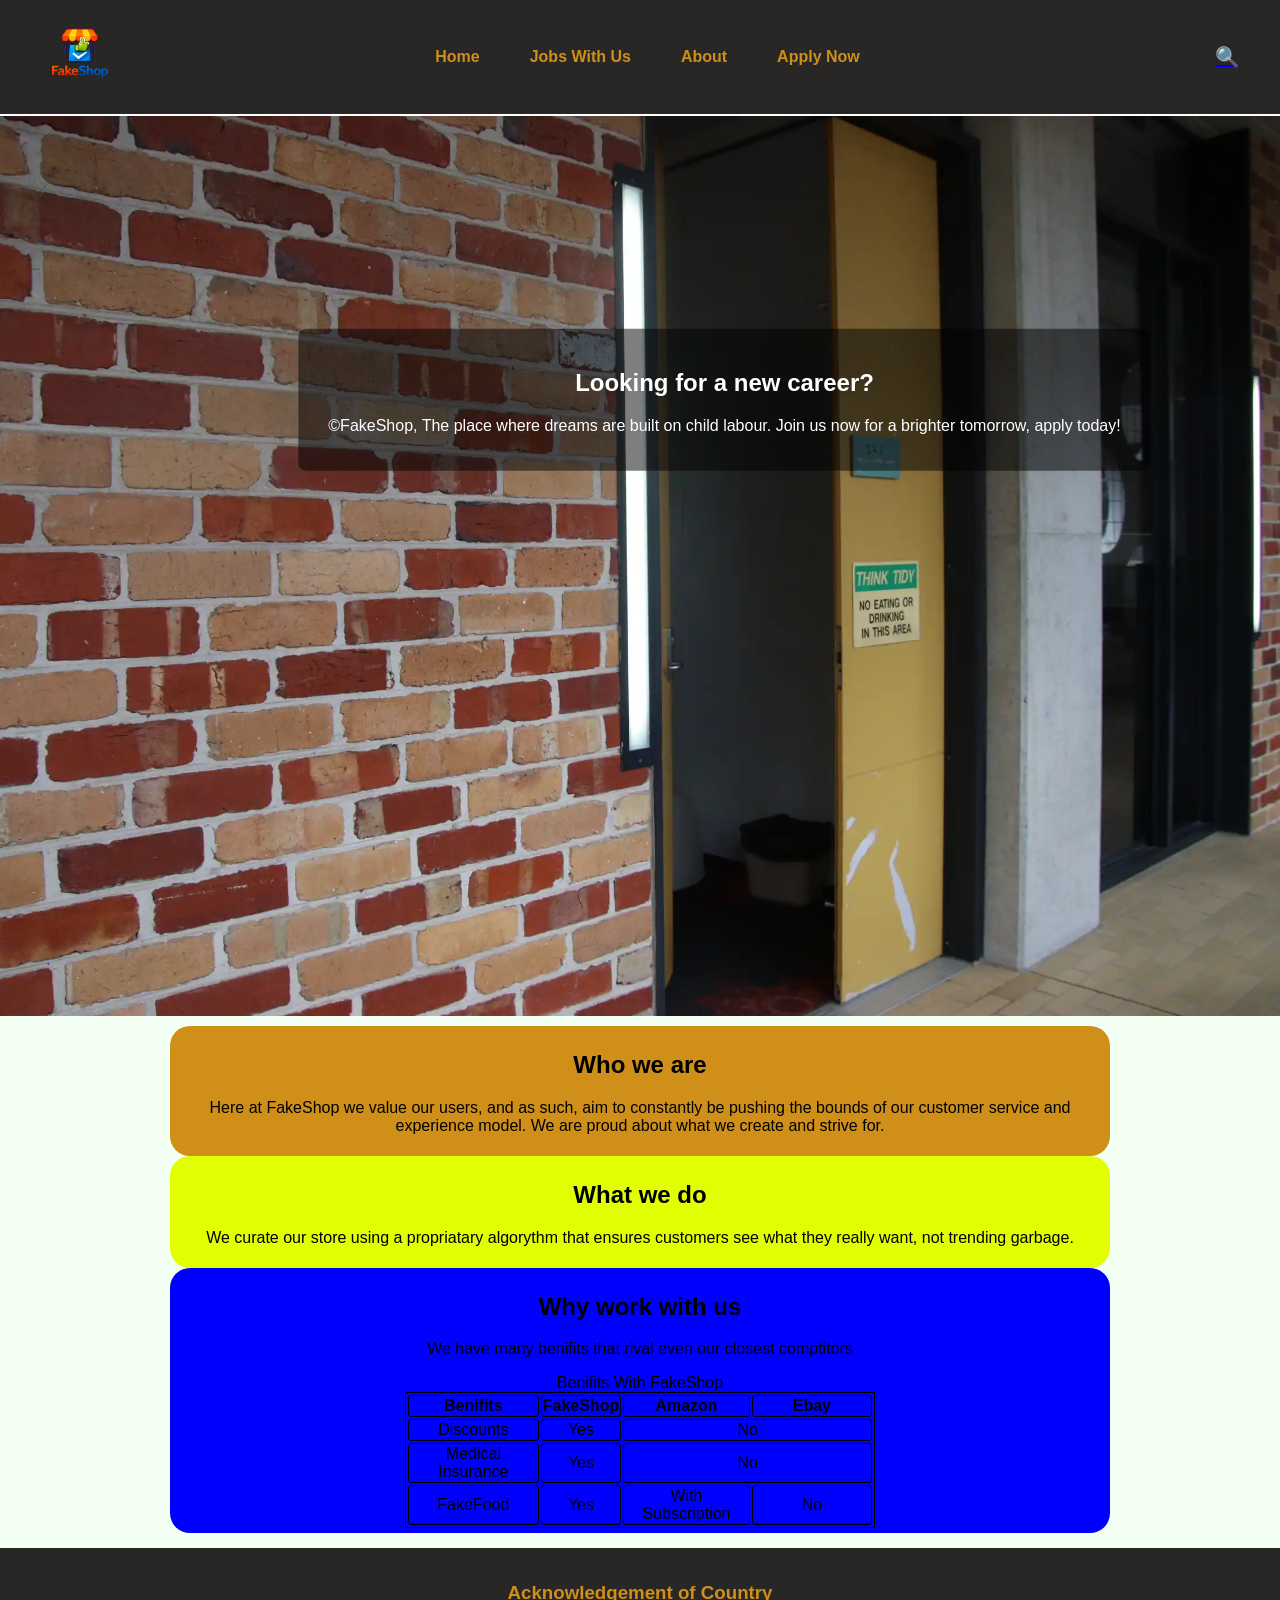
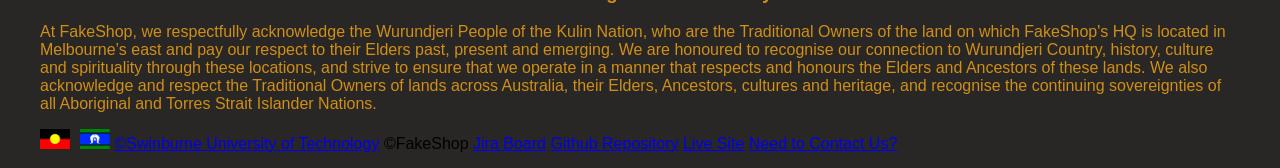
<file: index.html>
<!doctype html>
<html lang="en">
	<head>
		<meta charset="UTF-8" />
		<meta name="viewport" content="width=device-width, initial-scale=1.0" />
		<meta name="keywords" content="shop, buisness, fakeshop," />
		<meta name="author" content="Moss, Kanav, Vichetra" />
		<title>FakeShop Home</title>
		<link rel="stylesheet" href="./style/style.css" />

		<style>
			.hero {
				position: relative;
				height: 100vh;
				width: 100%;
				overflow: hidden;
				margin-top: 0;
			}

			/* EACH SLIDE */
			.slide {
				position: absolute;
				inset: 0;
				background-size: cover;
				background-position: center;
				opacity: 1;
				transition: opacity 1s ease;
			}

			.content p h2 {
				text-align: center;
			}
		</style>
	</head>

	<body>
		<header class="navbar">
			<div class="nav-container">
				<div class="logo">
					<img
						src="images/FakeShop_logo.png"
						width="128"
						height="128"
						alt="FakeShop Logo" />
				</div>
				<nav class="links">
					<ul>
						<li><a href="index.html">Home</a></li>
						<li><a href="jobs.html">Jobs With Us</a></li>
						<li><a href="about.html">About</a></li>
						<li><a href="apply.html">Apply Now</a></li>
					</ul>
				</nav>
				<div class="nav-actions">
					<input type="text" placeholder="Search..." />
					<a href="#" class="search">🔍</a>
				</div>
			</div>
		</header>
		<section class="hero">
			<div class="slide" style="background-image: url(/images/Hero.webp)">
				<div class="banner-text">
					<h2>Looking for a new career?</h2>
					<p>
						&copy;FakeShop, The place where dreams are built on child labour.
						Join us now for a brighter tomorrow, apply today!
					</p>
				</div>
			</div>
		</section>
		<div class="content-area">
			<div class="content">
				<div class="who">
					<h2>Who we are</h2>
					<p>
						Here at FakeShop we value our users, and as such, aim to constantly
						be pushing the bounds of our customer service and experience model.
						We are proud about what we create and strive for.
					</p>
				</div>
				<div class="what">
					<h2>What we do</h2>
					<p>
						We curate our store using a propriatary algorythm that ensures
						customers see what they really want, not trending garbage.
					</p>
				</div>
				<div class="why">
					<h2>Why work with us</h2>
					<p>We have many benifits that rival even our closest comptitors</p>
					<table class="home-table">
						<caption>
							Benifits With FakeShop
						</caption>
						<thead>
							<tr>
								<th>Benifits</th>
								<th>FakeShop</th>
								<th>Amazon</th>
								<th style="padding-left: 40px; padding-right: 40px">Ebay</th>
							</tr>
						</thead>
						<tbody>
							<tr>
								<td>Discounts</td>
								<td>Yes</td>
								<td colspan="2">No</td>
							</tr>
							<tr>
								<td>Medical Insurance</td>
								<td>Yes</td>
								<td colspan="2">No</td>
							</tr>
							<tr>
								<td>FakeFood</td>
								<td>Yes</td>
								<td>With Subscription</td>
								<td>No</td>
							</tr>
						</tbody>
					</table>
				</div>
			</div>
		</div>

		<div class="footer">
			<footer>
				<h3 class="Footer-Ack">Acknowledgement of Country</h3>
				<p>
					At FakeShop, we respectfully acknowledge the Wurundjeri People of the
					Kulin Nation, who are the Traditional Owners of the land on which
					FakeShop's HQ is located in Melbourne’s east and pay our respect to
					their Elders past, present and emerging. We are honoured to recognise
					our connection to Wurundjeri Country, history, culture and
					spirituality through these locations, and strive to ensure that we
					operate in a manner that respects and honours the Elders and Ancestors
					of these lands. We also acknowledge and respect the Traditional Owners
					of lands across Australia, their Elders, Ancestors, cultures and
					heritage, and recognise the continuing sovereignties of all Aboriginal
					and Torres Strait Islander Nations.
				</p>
				<img
					src="images/indigenous-acknowledgement.svg"
					alt="indigenous-acknowledgement image" />
				<!--quick footer so we don't forget. Can be changed. Put this in a div box-->
				<a href="https://www.swinburne.edu.au/"
					>&copy;Swinburne University of Technology</a
				>
				<a>&copy;FakeShop</a>
				<a
					href="https://wtp-group5-wed-230.atlassian.net?continue=https%3A%2F%2Fwtp-group5-wed-230.atlassian.net%2Fwelcome%2Fsoftware&atlOrigin=eyJpIjoiNDI3YzZkN2EyZjc2NDQ0MzlkNGY2MWRkNzIzZGU1MWYiLCJwIjoiaiJ9"
					>Jira Board</a
				>
				<a href="https://github.com/Reave2323/WebTechProjectGroup5"
					>Github Repository</a
				>
				<a href="https://reave2323.github.io/WebTechProjectGroup5/"
					>Live Site</a
				>
				<a href="mailto:info@fakeshop.com">Need to Contact Us?</a>
			</footer>
		</div>
	</body>
</html>
</file>
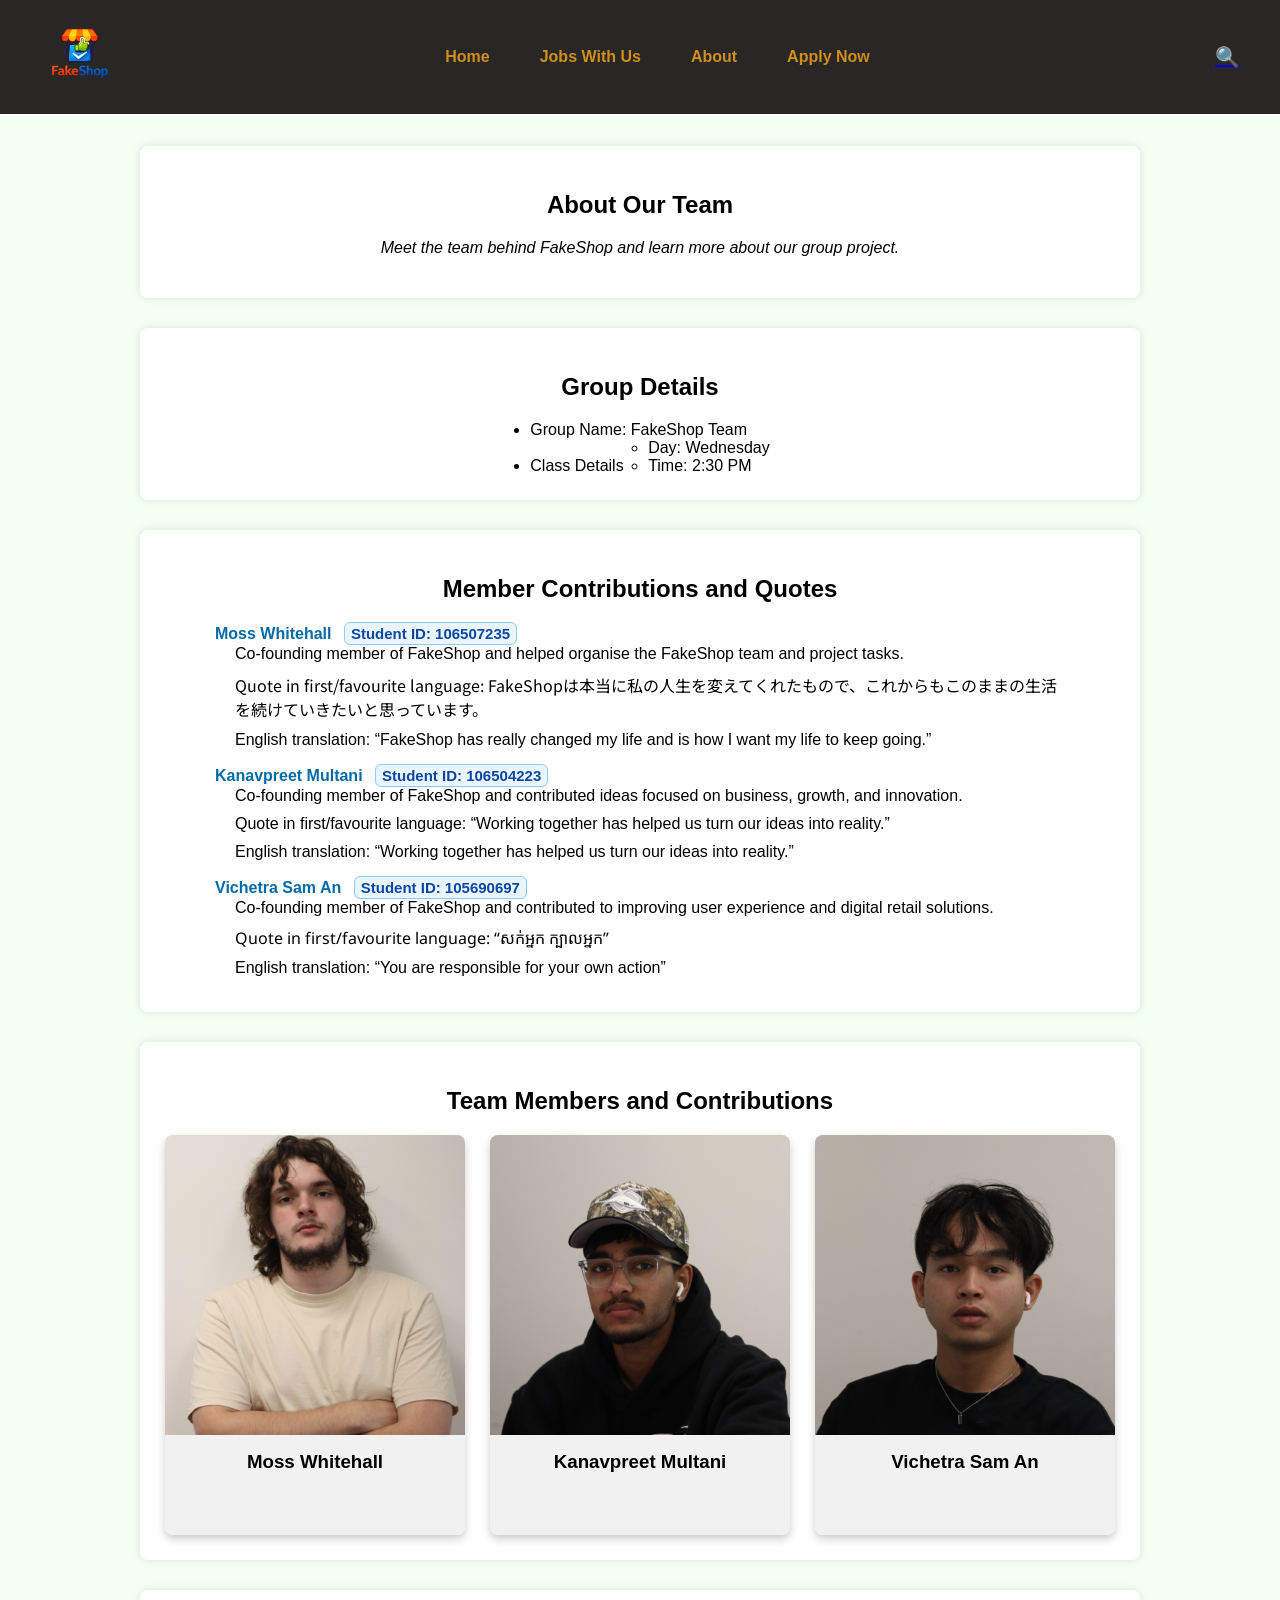
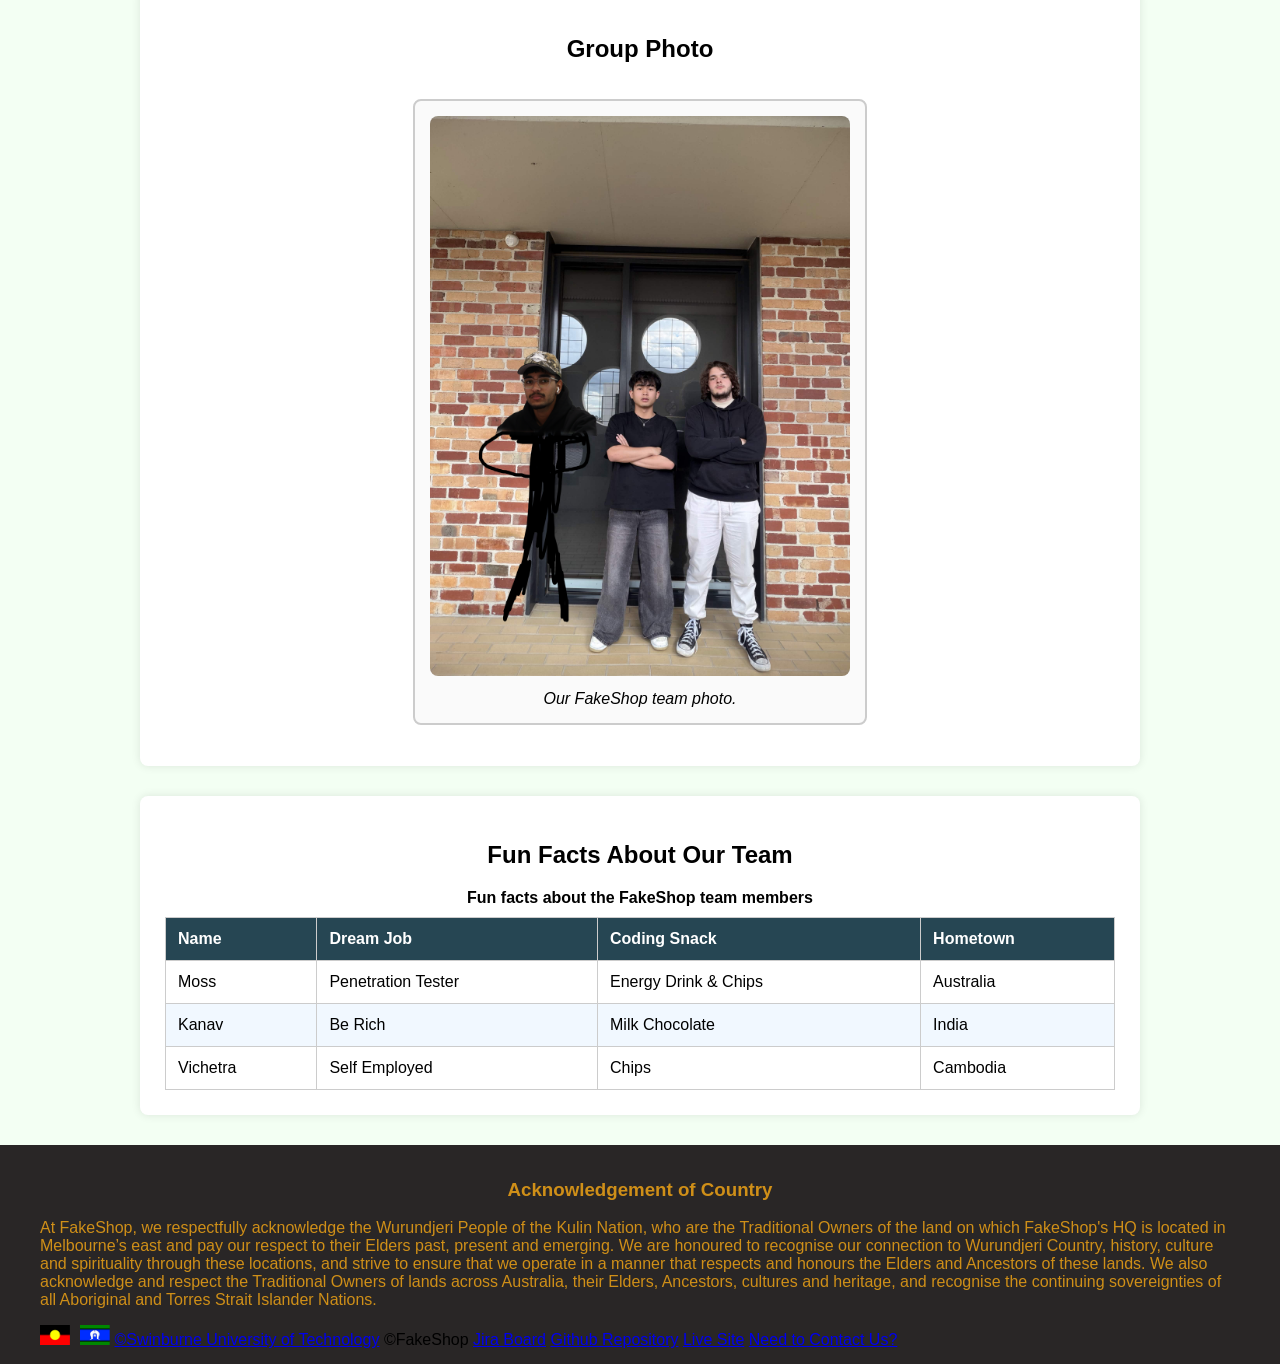
<file: about.html>
<!doctype html>
<html lang="en">
	<!-- Generative AI was used to help refine the structure and styling ideas for this page.
     The final code was reviewed and edited to match the assignment requirements and group format. -->
	<head>
		<meta charset="UTF-8" />
		<meta name="viewport" content="width=device-width, initial-scale=1.0" />
		<meta name="keywords" content="shop, buisness, fakeshop, about, company" />
		<meta name="author" content="Moss, Kanav, Vichetra" />
		<title>About the Team</title>
		<link rel="stylesheet" href="./style/style.css" />
		<link rel="stylesheet" href="./style/about.css" />
		<!--Adds Font Support For Non-English Characters-->
		<link rel="preconnect" href="https://fonts.googleapis.com" />
		<link rel="preconnect" href="https://fonts.gstatic.com" crossorigin />
		<link
			href="https://fonts.googleapis.com/css2?family=Noto+Sans+JP:wght@100..900&family=Noto+Sans+Khmer:wght@100..900&display=swap"
			rel="stylesheet" />

		<style>
			.about-note {
				text-align: center;
				font-style: italic;
				margin-top: 0.5em;
			}

			.noto-sans-jp-text {
				font-family: "Noto Sans JP", sans-serif;
				font-optical-sizing: auto;
				font-style: normal;
			}

			.noto-sans-khmer-text {
				font-family: "Noto Sans Khmer", sans-serif;
				font-optical-sizing: auto;
				font-style: normal;
				font-variation-settings: "wdth" 100;
			}
		</style>
	</head>

	<body>
		<header class="navbar">
			<div class="nav-container">
				<div class="logo">
					<img
						src="images/FakeShop_logo.png"
						width="128"
						height="128"
						alt="Fakeshop" />
				</div>
				<nav class="links">
					<ul>
						<li><a href="index.html">Home</a></li>
						<li><a href="jobs.html">Jobs With Us</a></li>
						<li><a href="about.html">About</a></li>
						<li><a href="apply.html">Apply Now</a></li>
					</ul>
				</nav>
				<div class="nav-actions">
					<a href="#" class="search">🔍</a>
				</div>
			</div>
		</header>
		<div class="content-area">
			<main>
				<!-- Introduction section -->
				<section class="about-intro">
					<h1 style="text-align: center">About Our Team</h1>
					<p class="about-note">
						Meet the team behind FakeShop and learn more about our group
						project.
					</p>
				</section>

				<section class="group-details">
					<h2>Group Details</h2>
					<ul>
						<li>Group Name: FakeShop Team</li>
						<li>
							Class Details
							<ul>
								<li>Day: Wednesday</li>
								<li>Time: 2:30 PM</li>
							</ul>
						</li>
					</ul>
				</section>
				<!-- Member contributions and quotes using a definition list -->
				<section class="member-definition-list">
					<h2 style="text-align: center">Member Contributions and Quotes</h2>
					<dl>
						<dt>
							Moss Whitehall
							<span class="student-id">Student ID: 106507235</span>
						</dt>
						<dd>
							Co-founding member of FakeShop and helped organise the FakeShop
							team and project tasks.
						</dd>
						<dd class="noto-sans-jp-text">
							Quote in first/favourite language:
							FakeShopは本当に私の人生を変えてくれたもので、これからもこのままの生活を続けていきたいと思っています。
						</dd>
						<dd>
							English translation: “FakeShop has really changed my life and is
							how I want my life to keep going.”
						</dd>

						<dt>
							Kanavpreet Multani
							<span class="student-id">Student ID: 106504223</span>
						</dt>
						<dd>
							Co-founding member of FakeShop and contributed ideas focused on
							business, growth, and innovation.
						</dd>
						<dd>
							Quote in first/favourite language: “Working together has helped us
							turn our ideas into reality.”
						</dd>
						<dd>
							English translation: “Working together has helped us turn our
							ideas into reality.”
						</dd>

						<dt>
							Vichetra Sam An
							<span class="student-id">Student ID: 105690697</span>
						</dt>
						<dd>
							Co-founding member of FakeShop and contributed to improving user
							experience and digital retail solutions.
						</dd>
						<dd class="noto-sans-khmer-text">
							Quote in first/favourite language: “សក់អ្នក ក្បាលអ្នក”
						</dd>
						<dd>
							English translation: “You are responsible for your own action”
						</dd>
					</dl>
				</section>
				<!-- Team member flip section -->
				<section class="member-info">
					<h2 style="text-align: center">Team Members and Contributions</h2>
					<!-- Flip card layout inspired by W3Schools:
             https://www.w3schools.com/howto/tryit.asp?filename=tryhow_css_flip_card
             Adapted for the FakeShop COS10026 project. -->

					<div class="flip-card-container">
						<div class="flip-card">
							<div class="flip-card-inner">
								<div class="flip-card-front">
									<img
										src="images/IMG_0005MOSS.JPG"
										alt="Photo of Moss Whitehall"
										width="300"
										height="300" />
									<h3>Moss Whitehall</h3>
								</div>
								<div class="flip-card-back">
									<h3>Moss Whitehall</h3>
									<p class="student-id">Student ID: 106507235</p>
									<p>
										Co-founding member who helped organise the FakeShop team and
										project tasks.
									</p>
									<p>
										<strong>Quote:</strong>
										"FakeShopは本当に私の人生を変えてくれたもので、これからもこのままの生活を続けていきたいと思っています"
									</p>
									<p>
										<strong>Translation:</strong> “FakeShop has really changed
										my life and is how I want my life to keep going.”
									</p>
								</div>
							</div>
						</div>

						<div class="flip-card">
							<div class="flip-card-inner">
								<div class="flip-card-front">
									<img
										src="images/IMG_Kanav0004.JPG"
										alt="Photo of Kanavpreet Multani"
										width="300"
										height="300" />
									<h3>Kanavpreet Multani</h3>
								</div>
								<div class="flip-card-back">
									<h3>Kanavpreet Multani</h3>
									<p class="student-id">Student ID: 106504223</p>
									<p>
										Co-founding member who contributed ideas focused on
										business, growth, and innovation.
									</p>
									<p>
										<strong>Quote:</strong> ਸਾਥ ਮਿਲ ਕੇ ਕੰਮ ਕਰਨ ਨਾਲ ਅਸੀਂ ਆਪਣੀਆਂ
										ਸੋਚਾਂ ਨੂੰ ਹਕੀਕਤ ਬਣਾਇਆ”
									</p>
									<p>
										<strong>Translation:</strong> “Working together has helped
										us turn our ideas into reality.”
									</p>
								</div>
							</div>
						</div>

						<div class="flip-card">
							<div class="flip-card-inner">
								<div class="flip-card-front">
									<img
										src="images/IMG_0002VICHETRA.JPG"
										alt="Photo of Vichetra Sam An"
										width="300"
										height="300" />
									<h3>Vichetra Sam An</h3>
								</div>
								<div class="flip-card-back">
									<h3>Vichetra Sam An</h3>
									<p class="student-id">Student ID: 105690697</p>
									<p>
										Co-founding member who contributed to improving user
										experience and digital retail solutions.
									</p>
									<p><strong>Quote:</strong> “សក់អ្នក ក្បាលអ្នក”</p>
									<p>
										<strong>Translation:</strong> “You are responsible for your
										own action”
									</p>
								</div>
							</div>
						</div>
					</div>
				</section>
				<section class="group-photo-section">
					<h2>Group Photo</h2>
					<figure class="group-photo">
						<img
							src="images/GroupPhoto.png"
							alt="Group photo of the FakeShop team"
							width="420"
							height="280" />
						<figcaption>Our FakeShop team photo.</figcaption>
					</figure>
				</section>
				<!-- Fun facts table -->
				<section class="fun-facts">
					<h2>Fun Facts About Our Team</h2>
					<table class="about-table">
						<caption>
							Fun facts about the FakeShop team members
						</caption>
						<thead>
							<tr>
								<th>Name</th>
								<th>Dream Job</th>
								<th>Coding Snack</th>
								<th>Hometown</th>
							</tr>
						</thead>
						<tbody>
							<tr>
								<td>Moss</td>
								<td>Penetration Tester</td>
								<td>Energy Drink & Chips</td>
								<td>Australia</td>
							</tr>
							<tr>
								<td>Kanav</td>
								<td>Be Rich</td>
								<td>Milk Chocolate</td>
								<td>India</td>
							</tr>
							<tr>
								<td>Vichetra</td>
								<td>Self Employed</td>
								<td>Chips</td>
								<td>Cambodia</td>
							</tr>
						</tbody>
					</table>
				</section>
			</main>
		</div>
		<div class="footer">
			<footer>
				<h3 class="Footer-Ack">Acknowledgement of Country</h3>
				<p>
					At FakeShop, we respectfully acknowledge the Wurundjeri People of the
					Kulin Nation, who are the Traditional Owners of the land on which
					FakeShop's HQ is located in Melbourne’s east and pay our respect to
					their Elders past, present and emerging. We are honoured to recognise
					our connection to Wurundjeri Country, history, culture and
					spirituality through these locations, and strive to ensure that we
					operate in a manner that respects and honours the Elders and Ancestors
					of these lands. We also acknowledge and respect the Traditional Owners
					of lands across Australia, their Elders, Ancestors, cultures and
					heritage, and recognise the continuing sovereignties of all Aboriginal
					and Torres Strait Islander Nations.
				</p>
				<img
					src="images/indigenous-acknowledgement.svg"
					alt="indigenous-acknowledgement image" />
				<!--quick footer so we don't forget. Can be changed. Put this in a div box-->
				<a href="https://www.swinburne.edu.au/"
					>&copy;Swinburne University of Technology</a
				>
				<a>&copy;FakeShop</a>
				<a
					href="https://wtp-group5-wed-230.atlassian.net?continue=https%3A%2F%2Fwtp-group5-wed-230.atlassian.net%2Fwelcome%2Fsoftware&atlOrigin=eyJpIjoiNDI3YzZkN2EyZjc2NDQ0MzlkNGY2MWRkNzIzZGU1MWYiLCJwIjoiaiJ9"
					>Jira Board</a
				>
				<a href="https://github.com/Reave2323/WebTechProjectGroup5"
					>Github Repository</a
				>
				<a href="https://reave2323.github.io/WebTechProjectGroup5/"
					>Live Site</a
				>
				<a href="mailto:info@fakeshop.com">Need to Contact Us?</a>
			</footer>
		</div>
	</body>
</html>
</file>
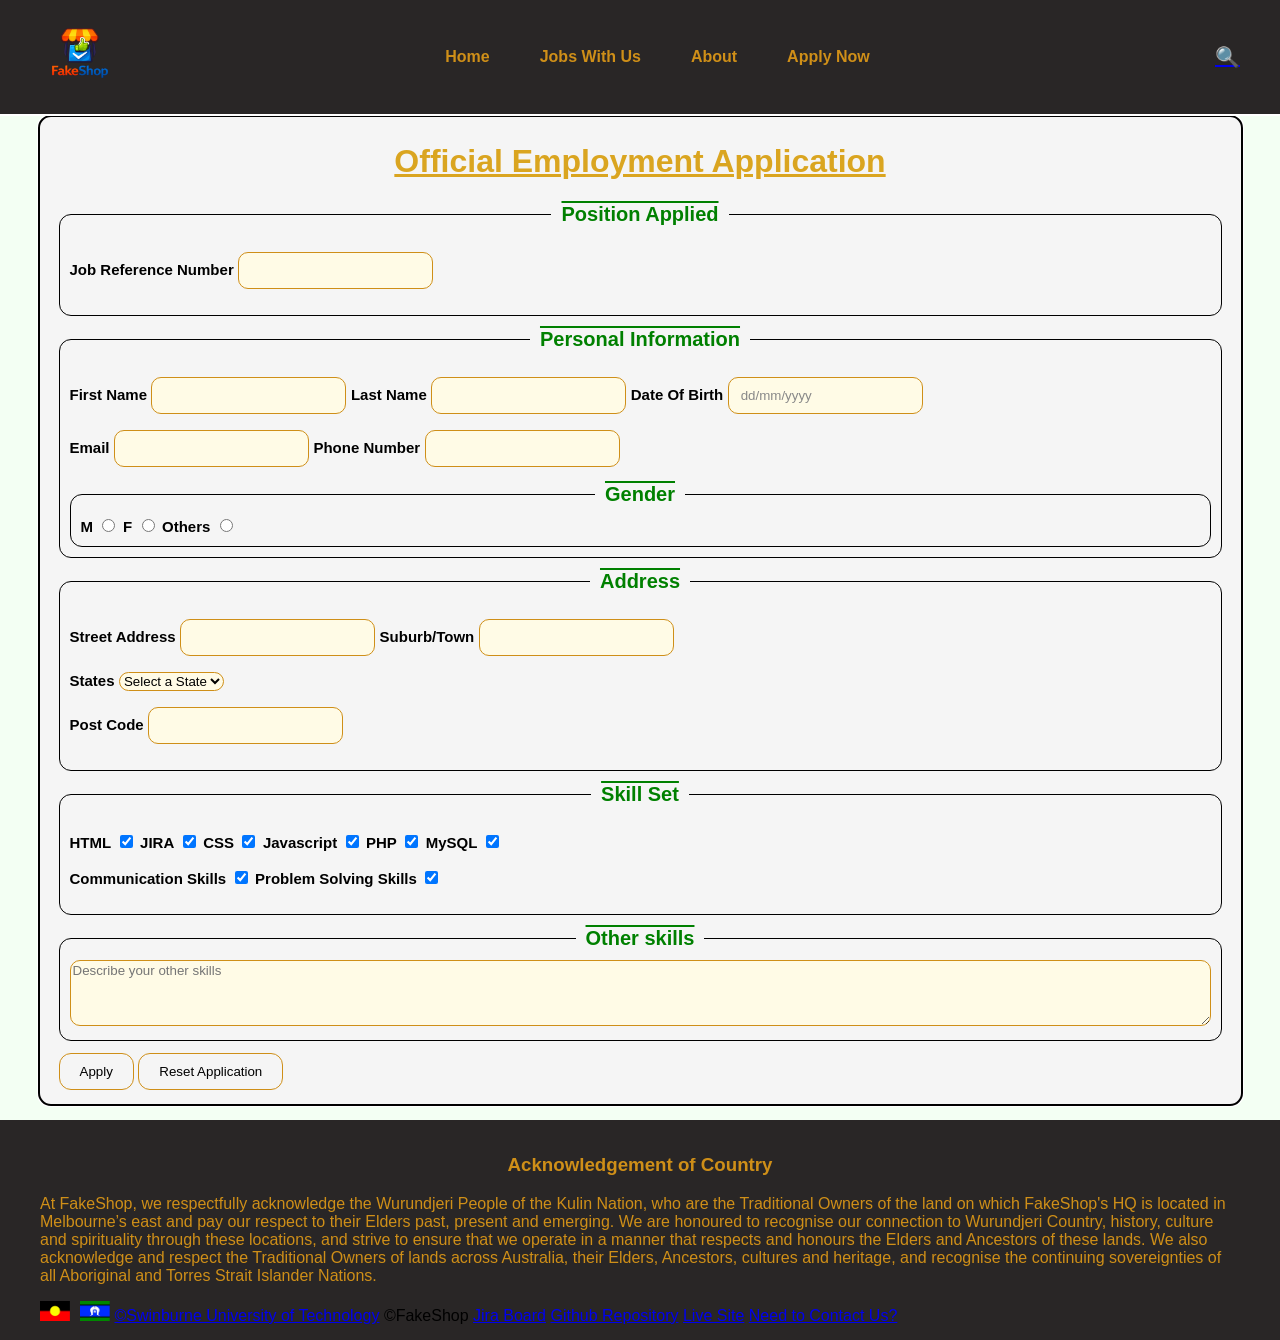
<file: apply.html>
<!doctype html>
<html lang="en">
	<head>
		<meta charset="UTF-8" />
		<meta name="viewport" content="width=device-width, initial-scale=1.0" />
		<meta
			name="keywords"
			content="shop, buisness, fakeshop, apply, job-listing" />
		<meta name="author" content="Moss, Kanav, Vichetra" />
		<title>Apply to FakeShop</title>
		<link rel="stylesheet" href="./style/apply.css" />
		<link rel="stylesheet" href="./style/style.css" />

		<style>
			#JobApplication {
				color: goldenrod;
				text-align: center;
				justify-content: center;
				position: relative;
				padding: 1%;
				grid-template-columns: 0%;
				margin: 0%;
				text-decoration-line: underline;
			}
		</style>
	</head>

	<body>
		<header class="navbar">
			<div class="nav-container">
				<div class="logo">
					<img
						src="images/FakeShop_logo.png"
						width="128"
						height="128"
						alt="FakeShop Logo" />
				</div>
				<nav class="links">
					<ul>
						<li><a href="index.html">Home</a></li>
						<li><a href="jobs.html">Jobs With Us</a></li>
						<li><a href="about.html">About</a></li>
						<li><a href="apply.html">Apply Now</a></li>
					</ul>
				</nav>
				<div class="nav-actions">
					<a href="#" class="search">🔍</a>
				</div>
			</div>
		</header>

		<div class="content-area">
			<form
				action="http://mercury.swin.edu.au/it000000/formtest.php"
				method="post">
				<div class="Kbal">
					<h1 id="JobApplication">
						<strong>Official Employment Application</strong>
					</h1>
				</div>

				<div class="div1">
					<fieldset>
						<legend>Position Applied</legend>
						<p>
							<label for="Reference_number" class="Labeling"
								>Job Reference Number</label
							>
							<input
								type="text"
								id="Reference_number"
								name="Referenc Number"
								pattern="[0-9]{5}"
								required="required" />
						</p>
					</fieldset>
				</div>
				<div class="div2">
					<fieldset>
						<!---general users-information-->

						<legend>Personal Information</legend>

						<p>
							<label for="FirstName" class="Labeling">First Name</label>
							<input
								type="text"
								id="FirstName"
								name="First_Name"
								maxlength="20"
								pattern="[A-Za-z ]+"
								required="required" />
							<label for="LastName"> Last Name</label>
							<input
								type="text"
								id="LastName"
								name="Last_Name"
								maxlength="20"
								pattern="[A-Za-z ]+"
								required="required" />
							<label for="DateOfBirth">Date Of Birth</label>
							<input
								type="text"
								id="DateOfBirth"
								name="DateOfBirth"
								pattern="\d{2}/\d{2}/\d{4}"
								placeholder="dd/mm/yyyy"
								required="required" />
						</p>
						<p>
							<label for="Email">Email</label>
							<input
								type="text"
								id="Email"
								name="Email_address"
								pattern="[^@]+@[^@]+.[a-zA-Z]{2,6}"
								required />
							<label for="PhoneNumber">Phone Number</label>
							<input
								type="text"
								id="PhoneNumber"
								name="Phone_number"
								pattern="[0-9]{8,12}"
								required />
						</p>

						<fieldset>
							<legend>Gender</legend>
							<label for="Male">M</label>
							<input
								type="radio"
								id="Male"
								name="Gender"
								value="male"
								required="required" />
							<label for="Female">F</label>
							<input type="radio" id="Female" name="Gender" value="Female" />

							<label for="Others">Others</label>
							<input type="radio" id="Others" name="Gender" value="others" />
						</fieldset>
					</fieldset>
				</div>

				<div class="div3">
					<fieldset>
						<!---Address-->
						<legend>Address</legend>
						<p>
							<label for="Street">Street Address</label>
							<input
								type="text"
								id="Street"
								name="Address[]"
								pattern="[a-zA-Z0-9\s.,-]{5,40}"
								maxlength="40"
								required="required" />
							<label for="Suburb/Town">Suburb/Town</label>
							<input
								type="text"
								id="Suburb/Town"
								name="Address[]"
								pattern="[a-zA-Z0-9\s.,-]{5,40}"
								maxlength="40"
								required="required" />
						</p>

						<p>
							<label for="State">States</label>
							<select id="State" name="State" required>
								<option value="">Select a State</option>
								<option value="VIC">VIC</option>
								<option value="NSW">NSW</option>
								<option value="QLD">QLD</option>
								<option value="NT">NT</option>
								<option value="WA">WA</option>
								<option value="SA">SA</option>
								<option value="TAS">TAS</option>
								<option value="ACT">ACT</option>
							</select>
						</p>
						<p>
							<label for="Postcode">Post Code</label>
							<input
								type="text"
								id="Postcode"
								name="Address[]"
								pattern="[0-9]{4}"
								required />
						</p>
					</fieldset>
				</div>

				<div class="div4">
					<fieldset>
						<legend>Skill Set</legend>

						<p>
							<!--Codeing skills (make drop down for those who click yes)-->
							<label for="HTML_exp">HTML</label>
							<input
								type="checkbox"
								id="HTML_exp"
								value="HTML"
								name="Skills[]"
								checked />
							<label for="JIRA_exp">JIRA</label>
							<input
								type="checkbox"
								id="JIRA_exp"
								value="JIRA"
								name="Skills[]"
								checked />
							<label for="CSS_exp">CSS</label>
							<input
								type="checkbox"
								id="CSS_exp"
								name="Skills[]"
								value="CSS"
								checked />
							<label for="Javascript_exp">Javascript</label>
							<input
								type="checkbox"
								name="Skills[]"
								id="Javascript_exp"
								value="Javascript"
								checked />
							<label for="PHP_exp">PHP</label>
							<input
								type="checkbox"
								id="PHP_exp"
								name="Skills[]"
								value="PHP"
								checked />
							<label for="MySQL_exp">MySQL</label>
							<input
								type="checkbox"
								name="Skills[]"
								id="MySQL_exp"
								value="MySQL"
								checked />
						</p>

						<p>
							<!---Communication Skills or smth idk-->
							<label for="Communication">Communication Skills</label>
							<input
								type="checkbox"
								name="Skills[]"
								id="Communication"
								value="Communication"
								checked />
							<label for="ProblemSolvingSkills">Problem Solving Skills</label>
							<input
								type="checkbox"
								name="Skills[]"
								id="ProblemSolvingSkills"
								value="ProblemSolvingSkills"
								checked />
						</p>
					</fieldset>
				</div>

				<div class="div5">
					<fieldset>
						<legend>Other skills</legend>
						<textarea
							placeholder="Describe your other skills"
							id="Other_skills"
							name="Other skills"
							rows="4"
							cols="140"></textarea>
					</fieldset>
				</div>

				<div class="6">
					<input type="submit" value="Apply" class="apply_button" />
					<input type="Reset" value="Reset Application" class="reset_button" />
				</div>
			</form>
		</div>

		<div class="footer">
			<footer>
				<h3 class="Footer-Ack">Acknowledgement of Country</h3>
				<p>
					At FakeShop, we respectfully acknowledge the Wurundjeri People of the
					Kulin Nation, who are the Traditional Owners of the land on which
					FakeShop's HQ is located in Melbourne’s east and pay our respect to
					their Elders past, present and emerging. We are honoured to recognise
					our connection to Wurundjeri Country, history, culture and
					spirituality through these locations, and strive to ensure that we
					operate in a manner that respects and honours the Elders and Ancestors
					of these lands. We also acknowledge and respect the Traditional Owners
					of lands across Australia, their Elders, Ancestors, cultures and
					heritage, and recognise the continuing sovereignties of all Aboriginal
					and Torres Strait Islander Nations.
				</p>
				<img
					src="images/indigenous-acknowledgement.svg"
					alt="indigenous-acknowledgement image" />
				<!--quick footer so we don't forget. Can be changed. Put this in a div box-->
				<a href="https://www.swinburne.edu.au/"
					>&copy;Swinburne University of Technology</a
				>
				<a>&copy;FakeShop</a>
				<a
					href="https://wtp-group5-wed-230.atlassian.net?continue=https%3A%2F%2Fwtp-group5-wed-230.atlassian.net%2Fwelcome%2Fsoftware&atlOrigin=eyJpIjoiNDI3YzZkN2EyZjc2NDQ0MzlkNGY2MWRkNzIzZGU1MWYiLCJwIjoiaiJ9"
					>Jira Board</a
				>
				<a href="https://github.com/Reave2323/WebTechProjectGroup5"
					>Github Repository</a
				>
				<a href="https://reave2323.github.io/WebTechProjectGroup5/"
					>Live Site</a
				>
				<a href="mailto:info@fakeshop.com">Need to Contact Us?</a>
			</footer>
		</div>
	</body>
</html>
</file>
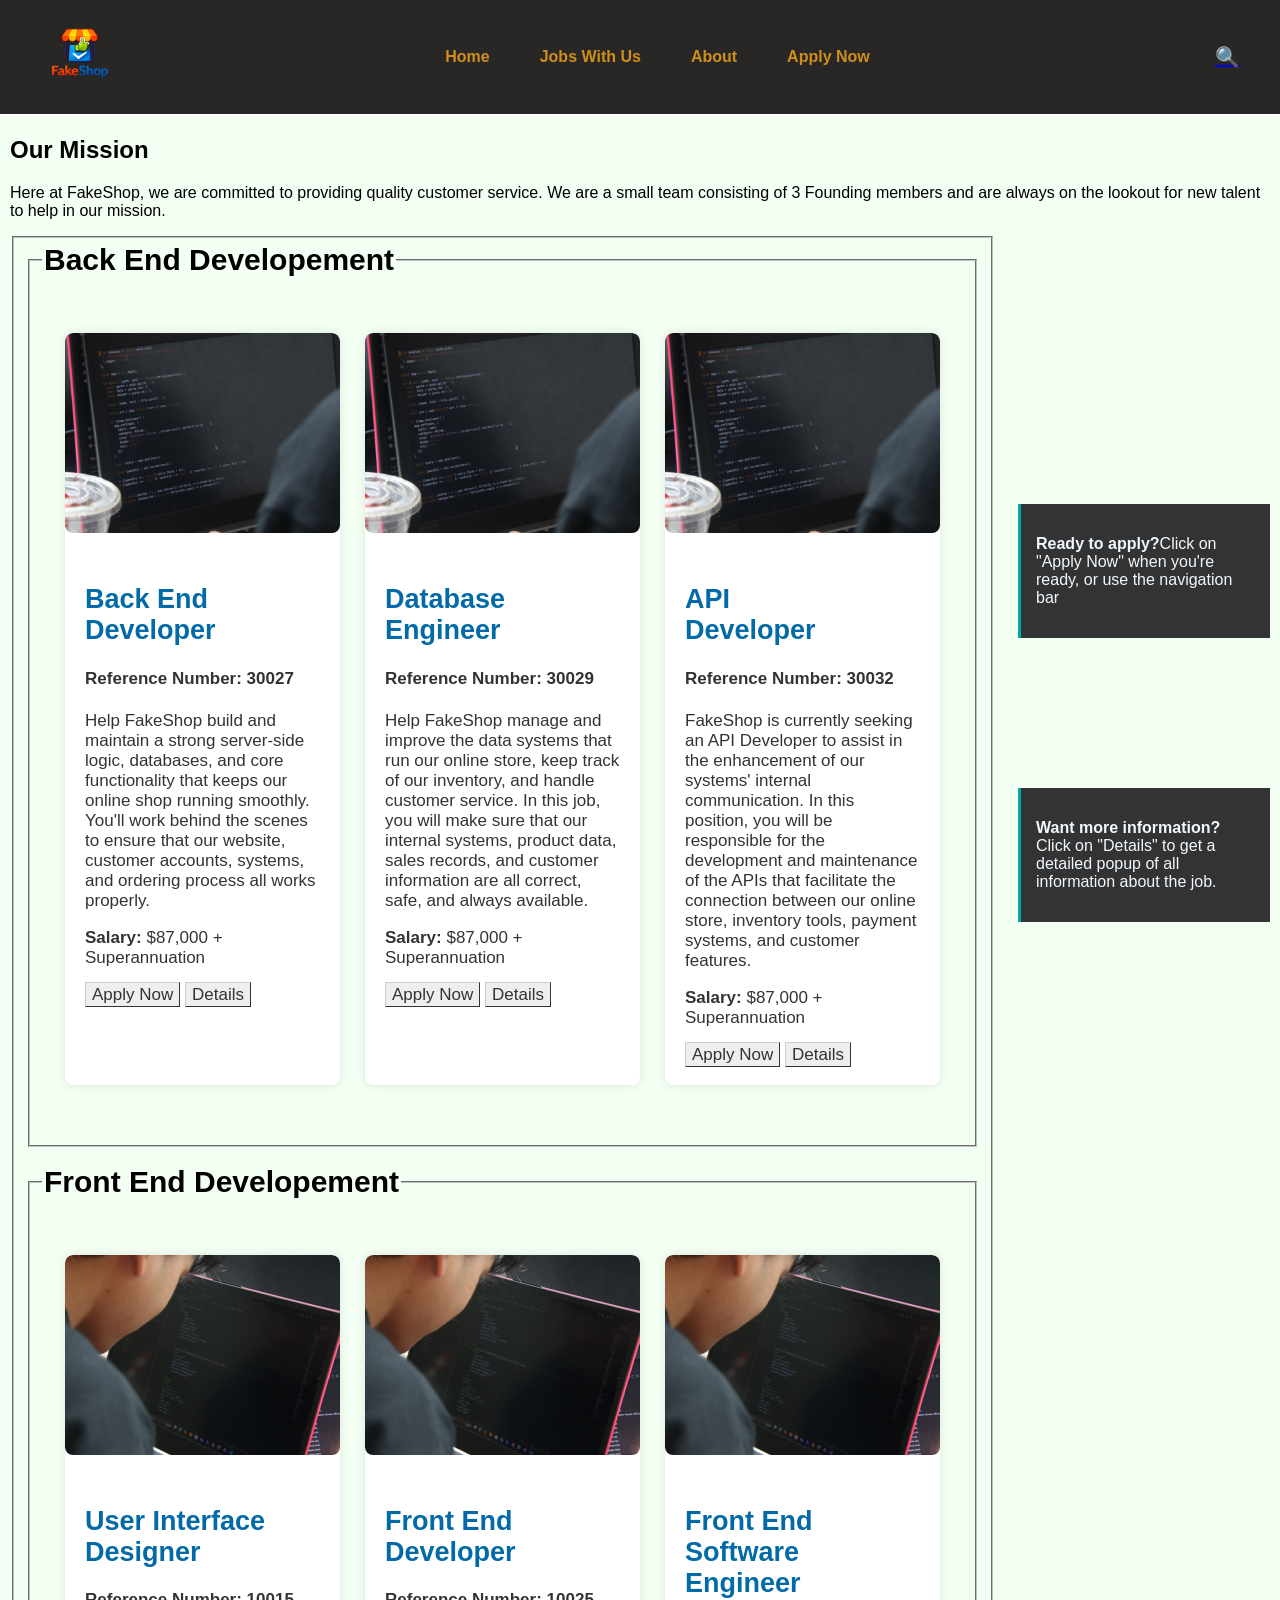
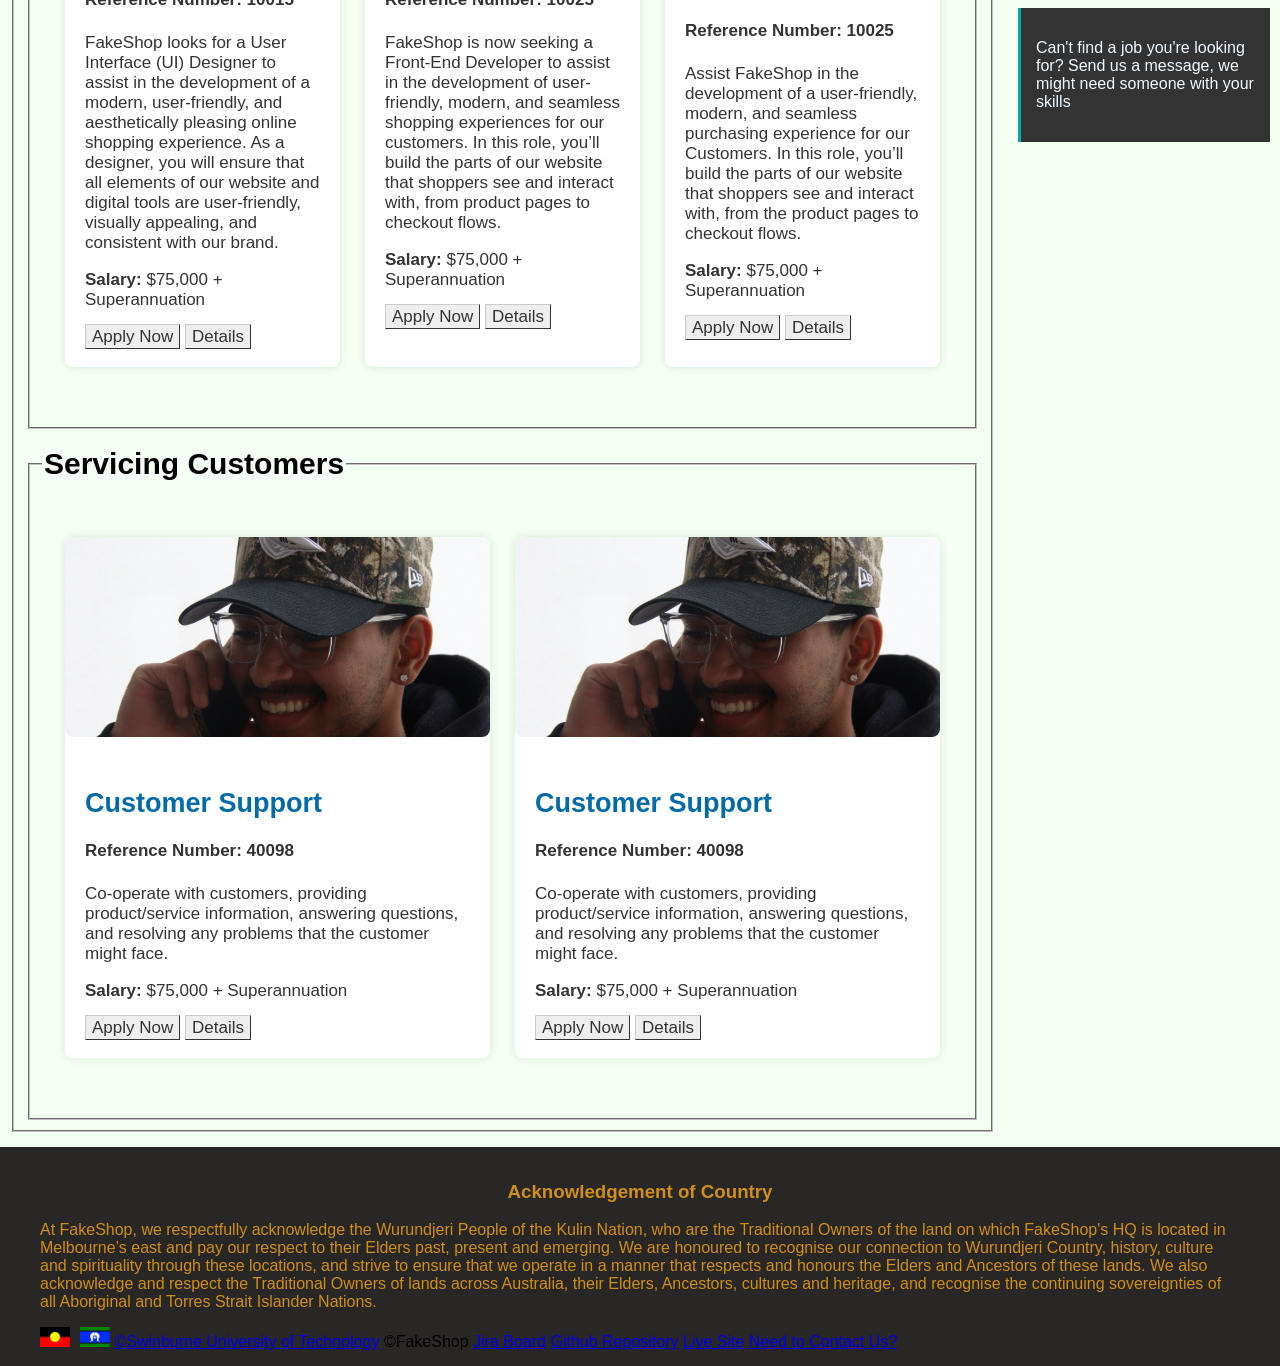
<file: jobs.html>
<!doctype html>
<html lang="en">
	<head>
		<meta charset="UTF-8" />
		<meta name="viewport" content="width=device-width, initial-scale=1.0" />
		<meta
			name="keywords"
			content="shop, buisness, fakeshop, apply, job-listing" />
		<meta name="author" content="Moss, Kanav, Vichetra" />
		<title>Job Listings</title>
		<link rel="stylesheet" href="style/style.css" />
		<style>
			.left {
				overflow: hidden;
			}
		</style>
	</head>

	<body>
		<header class="navbar">
			<div class="nav-container">
				<div class="logo">
					<img
						src="images/FakeShop_logo.png"
						width="128"
						height="128"
						alt="FakeShop Logo" />
				</div>
				<nav class="links">
					<ul>
						<li><a href="index.html">Home</a></li>
						<li><a href="jobs.html">Jobs With Us</a></li>
						<li><a href="about.html">About</a></li>
						<li><a href="apply.html">Apply Now</a></li>
					</ul>
				</nav>
				<div class="nav-actions">
					<a href="#" class="search">🔍</a>
				</div>
			</div>
		</header>

		<div class="content-area">
			<h2><strong>Our Mission</strong></h2>
			<p>
				Here at FakeShop, we are committed to providing quality customer
				service. We are a small team consisting of 3 Founding members and are
				always on the lookout for new talent to help in our mission.
			</p>
			<div class="aside-container">
				<aside class="ready">
					<p>
						<strong>Ready to apply?</strong>Click on "Apply Now" when you're
						ready, or use the navigation bar
					</p>
				</aside>
				<aside class="details">
					<p>
						<strong>Want more information?</strong> Click on "Details" to get a
						detailed popup of all information about the job.
					</p>
				</aside>
				<aside class="not-found">
					<p>
						Can't find a job you're looking for? Send us a message, we might
						need someone with your skills
					</p>
				</aside>
			</div>
			<!-- Fieldsets for cards-->
			<fieldset>
				<fieldset>
					<legend style="font-size: 30px">
						<strong>Back End Developement</strong>
					</legend>
					<div class="card-container">
						<div class="card">
							<img
								loading="lazy"
								src="images/BackendDev.JPG"
								alt="Database Engineer Image"
								width="200"
								height="200" />
							<div class="card-content">
								<h3><strong>Back End Developer</strong></h3>
								<h4><strong>Reference Number: 30027</strong></h4>
								<p>
									Help FakeShop build and maintain a strong server-side logic,
									databases, and core functionality that keeps our online shop
									running smoothly. You'll work behind the scenes to ensure that
									our website, customer accounts, systems, and ordering process
									all works properly.
								</p>
								<p><strong>Salary:</strong> $87,000 + Superannuation</p>
								<a href="apply.html" class="button-style">Apply Now</a>
								<a href="#job-popup-1" class="button-style">Details</a>
							</div>
						</div>
						<div class="card">
							<img
								loading="lazy"
								src="images/BackendDev.JPG"
								alt="Database Engineer Image"
								width="200"
								height="200" />
							<div class="card-content">
								<h3><strong>Database Engineer</strong></h3>
								<h4><strong>Reference Number: 30029</strong></h4>
								<p>
									Help FakeShop manage and improve the data systems that run our
									online store, keep track of our inventory, and handle customer
									service. In this job, you will make sure that our internal
									systems, product data, sales records, and customer information
									are all correct, safe, and always available.
								</p>
								<p><strong>Salary:</strong> $87,000 + Superannuation</p>
								<a href="apply.html" class="button-style">Apply Now</a>
								<a href="#job-popup-2" class="button-style">Details</a>
							</div>
						</div>
						<div class="card">
							<img
								loading="lazy"
								src="images/BackendDev.JPG"
								alt="Database Engineer Image"
								width="200"
								height="200" />
							<div class="card-content">
								<h3><strong>API Developer</strong>&emsp;&emsp;</h3>
								<h4><strong>Reference Number: 30032</strong></h4>
								<p>
									FakeShop is currently seeking an API Developer to assist in
									the enhancement of our systems' internal communication. In
									this position, you will be responsible for the development and
									maintenance of the APIs that facilitate the connection between
									our online store, inventory tools, payment systems, and
									customer features.
								</p>
								<p><strong>Salary:</strong> $87,000 + Superannuation</p>
								<a href="apply.html" class="button-style">Apply Now</a>
								<a href="#job-popup-3" class="button-style">Details</a>
							</div>
						</div>
					</div>
				</fieldset>
				<br />
				<fieldset>
					<legend style="font-size: 30px">
						<strong>Front End Developement</strong>
					</legend>
					<div class="card-container">
						<div class="card">
							<img
								loading="lazy"
								src="images/FrontEnd2.webp"
								alt="Front End Dev Image"
								width="200"
								height="200" />
							<div class="card-content">
								<h3><strong>User Interface Designer</strong></h3>
								<h4><strong>Reference Number: 10015</strong></h4>
								<p>
									FakeShop looks for a User Interface (UI) Designer to assist in
									the development of a modern, user-friendly, and aesthetically
									pleasing online shopping experience. As a designer, you will
									ensure that all elements of our website and digital tools are
									user-friendly, visually appealing, and consistent with our
									brand.
								</p>
								<p><strong>Salary:</strong> $75,000 + Superannuation</p>
								<a href="apply.html" class="button-style">Apply Now</a>
								<a href="#job-popup-4" class="button-style">Details</a>
							</div>
						</div>
						<div class="card">
							<img
								loading="lazy"
								src="images/FrontEnd2.webp"
								alt="Front End Dev Image"
								width="200"
								height="200" />
							<div class="card-content">
								<h3><strong>Front End Developer</strong>&emsp;</h3>
								<h4><strong>Reference Number: 10025</strong></h4>
								<p>
									FakeShop is now seeking a Front-End Developer to assist in the
									development of user-friendly, modern, and seamless shopping
									experiences for our customers. In this role, you’ll build the
									parts of our website that shoppers see and interact with, from
									product pages to checkout flows.
								</p>
								<p><strong>Salary:</strong> $75,000 + Superannuation</p>
								<a href="apply.html" class="button-style">Apply Now</a>
								<a href="#job-popup-5" class="button-style">Details</a>
							</div>
						</div>
						<div class="card">
							<img
								loading="lazy"
								src="images/FrontEnd2.webp"
								alt="Front End Dev Image"
								width="200"
								height="200" />
							<div class="card-content">
								<h3><strong>Front End Software Engineer</strong></h3>
								<h4><strong>Reference Number: 10025</strong></h4>
								<p>
									Assist FakeShop in the development of a user-friendly, modern,
									and seamless purchasing experience for our Customers. In this
									role, you’ll build the parts of our website that shoppers see
									and interact with, from the product pages to checkout flows.
								</p>
								<p><strong>Salary:</strong> $75,000 + Superannuation</p>
								<a href="apply.html" class="button-style">Apply Now</a>
								<a href="#job-popup-6" class="button-style">Details</a>
							</div>
						</div>
					</div>
				</fieldset>
				<br />
				<fieldset>
					<legend style="font-size: 30px">
						<strong>Servicing Customers</strong>
					</legend>
					<div class="card-container">
						<div class="card">
							<img
								loading="lazy"
								src="images/CustomerSupport.JPG"
								alt="Customer Support Image"
								width="200"
								height="200" />
							<div class="card-content">
								<h3><strong>Customer Support</strong></h3>
								<h4><strong>Reference Number: 40098</strong></h4>
								<p>
									Co-operate with customers, providing product/service
									information, answering questions, and resolving any problems
									that the customer might face.
								</p>
								<p><strong>Salary:</strong> $75,000 + Superannuation</p>
								<a href="apply.html" class="button-style">Apply Now</a>
								<a href="#job-popup-7" class="button-style">Details</a>
							</div>
						</div>
						<div class="card">
							<img
								loading="lazy"
								src="images/CustomerSupport.JPG"
								alt="Customer Support Image"
								width="200"
								height="200" />
							<div class="card-content">
								<h3><strong>Customer Support</strong></h3>
								<h4><strong>Reference Number: 40098</strong></h4>
								<p>
									Co-operate with customers, providing product/service
									information, answering questions, and resolving any problems
									that the customer might face.
								</p>
								<p><strong>Salary:</strong> $75,000 + Superannuation</p>
								<a href="apply.html" class="button-style">Apply Now</a>
								<a href="#job-popup-7" class="button-style">Details</a>
							</div>
						</div>
					</div>
				</fieldset>
			</fieldset>
			<!-- Database Engineer Popup -->
				<div id="job-popup-1" class="popup">
					<div class="popup-card">
						<!-- Close button -->
						<a href="#" class="close">&times;</a>

						<!-- Left image -->
						<div class="left-backend">
							<img
								loading="lazy"
								src="images/BackendDev.webp"
								alt="Job" />
						</div>

						<!-- Right content -->
						<div class="right">
							<h3>Backend Developer</h3>
							<p>💼 Full-time</p>
							<p><strong>Location:</strong> Hybrid</p>
							<p><strong>Salary:</strong> $75,000 + Superannuation</p>

							<section>
								<h2><strong>Key Responsibilities:</strong></h2>
								<p>
									Streamline the backend integrations of FakeShop and ensure
									that database entries are kept up to date and don’t fall
									behind. Ensuring that databases are backed up along a schedule
									that ensures that entries aren’t at risk of being lost.
									Ensuring correct sanitisation standards in MySQL to ensure
									databases are secure from attacks such as SQL-Injection.
								</p>
							</section>
							<section>
								<h2><strong>Essential Requirements:</strong></h2>

								<ul>
									<li>Understand MySQL</li>
									<li>
										Be able to search for possible security risks such as
										SQL-Injection
									</li>
									<li>
										Be committed to a full 24/7 call in for emergencies and be
										able to work from anywhere in the world. This is for extreme
										cases only and will not be a condition that is abused.
									</li>
									<li>5 Years experience required</li>
								</ul>
								<p><strong>Preffered Requirements:</strong></p>
								<ul>
									<li>Have used Jira as a project management tool</li>
									<li>Be able to work overtime to complete work on time</li>
									<li>
										Although this is primarily a remote position, it would be
										nice if you would be able to come into the office in
										Melbourne CBD at least once a week for group meetings/fun
										get togethers
									</li>
								</ul>
							</section>
							<a href="apply.html" class="button-style">Apply Now</a>
						</div>
					</div>
				</div>
				<!-- Database Engineer Popup -->
				<div id="job-popup-2" class="popup">
					<div class="popup-card">
						<!-- Close button -->
						<a href="#" class="close">&times;</a>

						<!-- Left image -->
						<div class="left-backend">
							<img
								loading="lazy"
								src="images/BackendDev.webp"
								alt="Job"
								width="200%"
								height="200%" />
						</div>

						<!-- Right content -->
						<div class="right">
							<h3>Database Engineer</h3>
							<p>💼 Full-time</p>
							<p><strong>Location:</strong> Hybrid</p>
							<p><strong>Salary:</strong> $75,000 + Superannuation</p>

							<section>
								<h2><strong>Key Responsibilities:</strong></h2>
								<p>
									Streamline the backend integrations of FakeShop and ensure
									that database entries are kept up to date and don’t fall
									behind. Ensuring that databases are backed up along a schedule
									that ensures that entries aren’t at risk of being lost.
									Ensuring correct sanitisation standards in MySQL to ensure
									databases are secure from attacks such as SQL-Injection.
								</p>
							</section>
							<section>
								<h2><strong>Essential Requirements:</strong></h2>

								<ul>
									<li>Understand MySQL</li>
									<li>
										Be able to search for possible security risks such as
										SQL-Injection
									</li>
									<li>
										Be committed to a full 24/7 call in for emergencies and be
										able to work from anywhere in the world. This is for extreme
										cases only and will not be a condition that is abused.
									</li>
									<li>5 Years experience required</li>
								</ul>
								<p><strong>Preffered Requirements:</strong></p>
								<ul>
									<li>Have used Jira as a project management tool</li>
									<li>Be able to work overtime to complete work on time</li>
									<li>
										Although this is primarily a remote position, it would be
										nice if you would be able to come into the office in
										Melbourne CBD at least once a week for group meetings/fun
										get togethers
									</li>
								</ul>
							</section>
							<a href="apply.html" class="button-style">Apply Now</a>
						</div>
					</div>
				</div>
				<!-- Database Engineer Popup -->
				<div id="job-popup-3" class="popup">
					<div class="popup-card">
						<!-- Close button -->
						<a href="#" class="close">&times;</a>

						<!-- Left image -->
						<div class="left-backend">
							<img
								loading="lazy"
								src="images/BackendDev.webp"
								alt="Job"
								width="200%" height="200%" />
						</div>

						<!-- Right content -->
						<div class="right">
							<h3>API Developer</h3>
							<p>💼 Full-time</p>
							<p><strong>Location:</strong> Hybrid</p>
							<p><strong>Salary:</strong> $75,000 + Superannuation</p>

							<section>
								<h2><strong>Key Responsibilities:</strong></h2>
								<p>
									Streamline the backend integrations of FakeShop and ensure
									that database entries are kept up to date and don’t fall
									behind. Ensuring that databases are backed up along a schedule
									that ensures that entries aren’t at risk of being lost.
									Ensuring correct sanitisation standards in MySQL to ensure
									databases are secure from attacks such as SQL-Injection.
								</p>
							</section>
							<section>
								<h2><strong>Essential Requirements:</strong></h2>

								<ul>
									<li>Understand MySQL</li>
									<li>
										Be able to search for possible security risks such as
										SQL-Injection
									</li>
									<li>
										Be committed to a full 24/7 call in for emergencies and be
										able to work from anywhere in the world. This is for extreme
										cases only and will not be a condition that is abused.
									</li>
									<li>5 Years experience required</li>
								</ul>
								<p><strong>Preffered Requirements:</strong></p>
								<ul>
									<li>Have used Jira as a project management tool</li>
									<li>Be able to work overtime to complete work on time</li>
									<li>
										Although this is primarily a remote position, it would be
										nice if you would be able to come into the office in
										Melbourne CBD at least once a week for group meetings/fun
										get togethers
									</li>
								</ul>
							</section>
							<a href="apply.html" class="button-style">Apply Now</a>
						</div>
					</div>
				</div>
			<div id="job-popup-4" class="popup">
					<div class="popup-card">
						<!-- Close button -->
						<a href="#" class="close">&times;</a>

						<!-- Left image -->
						<div class="left">
							<img
								loading="lazy"
								src="images/FrontEnd.webp"
								alt="Job"
								style="
									transform: rotate(-90deg);
									object-fit: contain;
									scale: 1.3;
								" />
						</div>

						<!-- Right content -->
						<div class="right">
							<h3>User Interface Designer</h3>
							<p>💼 Full-time</p>
							<p><strong>Location:</strong> Hybrid</p>
							<p><strong>Salary:</strong> $75,000 + Superannuation</p>
							<section>
								<h2><strong>KeyResponsibilities:</strong></h2>
								<p>
									Enhancing user experience and creating engaging web design
								</p>
							</section>
							<section>
								<h2><strong>Essential Requirements:</strong></h2>
								<ul>
									<li>Comfort in using css in a react framework</li>
									<li>
										Be able to understand basic backend frameworks to ensure
										functionality between front end and backend elements
									</li>
									<li>Minimum 10 years experience</li>
									<li>Good communication skills</li>
									<li>Ability to work independently and in small teams</li>
								</ul>
								<p><strong>Preffered Requirements:</strong></p>
								<ul>
									<li>Have used Jira as a project management tool</li>
									<li>Be able to work overtime to complete work on time</li>
									<li>
										Although this is primarily a remote position, it would be
										nice if you would be able to come into the office in
										Melbourne CBD at least once a week for group meetings/fun
										get togethers
									</li>
								</ul>
							</section>
							<a href="apply.html" class="button-style">Apply Now</a>
						</div>
					</div>
				</div>
				<div id="job-popup-5" class="popup">
					<div class="popup-card">
						<!-- Close button -->
						<a href="#" class="close">&times;</a>

						<!-- Left image -->
						<div class="left">
							<img
								loading="lazy"
								src="images/FrontEnd.webp"
								alt="Job"
								style="
									transform: rotate(-90deg);
									object-fit: contain;
									scale: 1.3;
								" />
						</div>

						<!-- Right content -->
						<div class="right">
							<h3>Frontend Developer</h3>
							<p>💼 Full-time</p>
							<p><strong>Location:</strong> Hybrid</p>
							<p><strong>Salary:</strong> $75,000 + Superannuation</p>
							<section>
								<h2><strong>KeyResponsibilities:</strong></h2>
								<p>
									Enhancing user experience and creating engaging web design
								</p>
							</section>
							<section>
								<h2><strong>Essential Requirements:</strong></h2>
								<ul>
									<li>Comfort in using css in a react framework</li>
									<li>
										Be able to understand basic backend frameworks to ensure
										functionality between front end and backend elements
									</li>
									<li>Minimum 10 years experience</li>
									<li>Good communication skills</li>
									<li>Ability to work independently and in small teams</li>
								</ul>
								<p><strong>Preffered Requirements:</strong></p>
								<ul>
									<li>Have used Jira as a project management tool</li>
									<li>Be able to work overtime to complete work on time</li>
									<li>
										Although this is primarily a remote position, it would be
										nice if you would be able to come into the office in
										Melbourne CBD at least once a week for group meetings/fun
										get togethers
									</li>
								</ul>
							</section>
							<a href="apply.html" class="button-style">Apply Now</a>
						</div>
					</div>
				</div>
				<div id="job-popup-6" class="popup">
					<div class="popup-card">
						<!-- Close button -->
						<a href="#" class="close">&times;</a>

						<!-- Left image -->
						<div class="left">
							<img
								loading="lazy"
								src="images/FrontEnd.webp"
								alt="Job"
								style="
									transform: rotate(-90deg);
									object-fit: contain;
									scale: 1.3;
								" />
						</div>

						<!-- Right content -->
						<div class="right">
							<h3>Frontend Software Engineer</h3>
							<p>💼 Full-time</p>
							<p><strong>Location:</strong> Hybrid</p>
							<p><strong>Salary:</strong> $75,000 + Superannuation</p>
							<section>
								<h2><strong>KeyResponsibilities:</strong></h2>
								<p>
									Enhancing user experience and creating engaging web design
								</p>
							</section>1
							<section>
								<h2><strong>Essential Requirements:</strong></h2>
								<ul>
									<li>Comfort in using css in a react framework</li>
									<li>
										Be able to understand basic backend frameworks to ensure
										functionality between front end and backend elements
									</li>
									<li>Minimum 10 years experience</li>
									<li>Good communication skills</li>
									<li>Ability to work independently and in small teams</li>
								</ul>
								<p><strong>Preffered Requirements:</strong></p>
								<ul>
									<li>Have used Jira as a project management tool</li>
									<li>Be able to work overtime to complete work on time</li>
									<li>
										Although this is primarily a remote position, it would be
										nice if you would be able to come into the office in
										Melbourne CBD at least once a week for group meetings/fun
										get togethers
									</li>
								</ul>
							</section>
							<a href="apply.html" class="button-style">Apply Now</a>
						</div>
					</div>
				</div>

				

				<!-- Customer Support Popup -->
				<div id="job-popup-7" class="popup">
					<div class="popup-card">
						<!-- Close button -->
						<a href="#" class="close">&times;</a>

						<!-- Left image -->
						<div class="left">
							<img loading="lazy" src="images/CustomerSupport.JPG" alt="Job" />
						</div>

						<!-- Right content -->
						<div class="right">
							<h3>Customer Support</h3>
							<p>💼 Full-time</p>
							<p><strong>Location:</strong> Remote</p>
							<p><strong>Salary:</strong> $75,000 + Superannuation</p>
							<section>
								<h2><strong>Key Responsibilities:</strong></h2>
								<p>
									Listening to customers’ questions and concerns and providing
									answers or responses.
								</p>
							</section>
							<section>
								<h2><strong>Essential Requirements:</strong></h2>
								<ul>
									<li>Strong communication skills</li>
									<li>Patience is always key</li>
									<li>Knowledge of the company (Don't worry you'll learn)</li>
									<li>Problem solving skills</li>
								</ul>
								<p><strong>Preffered Requirements:</strong></p>
								<ul>
									<li>1 Year Experience</li>
									<li>Adaptability</li>
								</ul>
							</section>
							<a href="apply.html" class="button-style">Apply Now</a>
						</div>
					</div>
				</div>
			</div>
		</div>

		<div class="footer">
			<footer>
				<h3 class="Footer-Ack">Acknowledgement of Country</h3>
				<p>
					At FakeShop, we respectfully acknowledge the Wurundjeri People of the
					Kulin Nation, who are the Traditional Owners of the land on which
					FakeShop's HQ is located in Melbourne’s east and pay our respect to
					their Elders past, present and emerging. We are honoured to recognise
					our connection to Wurundjeri Country, history, culture and
					spirituality through these locations, and strive to ensure that we
					operate in a manner that respects and honours the Elders and Ancestors
					of these lands. We also acknowledge and respect the Traditional Owners
					of lands across Australia, their Elders, Ancestors, cultures and
					heritage, and recognise the continuing sovereignties of all Aboriginal
					and Torres Strait Islander Nations.
				</p>
				<img
					src="images/indigenous-acknowledgement.svg"
					alt="indigenous-acknowledgement image" />
				<!--quick footer so we don't forget. Can be changed. Put this in a div box-->
				<a href="https://www.swinburne.edu.au/"
					>&copy;Swinburne University of Technology</a
				>
				<a>&copy;FakeShop</a>
				<a
					href="https://wtp-group5-wed-230.atlassian.net?continue=https%3A%2F%2Fwtp-group5-wed-230.atlassian.net%2Fwelcome%2Fsoftware&atlOrigin=eyJpIjoiNDI3YzZkN2EyZjc2NDQ0MzlkNGY2MWRkNzIzZGU1MWYiLCJwIjoiaiJ9"
					>Jira Board</a
				>
				<a href="https://github.com/Reave2323/WebTechProjectGroup5">Github Repository</a>
				<a href="https://reave2323.github.io/WebTechProjectGroup5/">Live Site</a>
				<a href="mailto:info@fakeshop.com">Need to Contact Us?</a>
			</footer>
		</div>
	</body>
</html>
</file>
<file: style/style.css>
* {
	font-family: calibri, sans-serif, Arial, Helvetica;
	box-sizing: border-box;
}

body {
	margin: 0;
	padding: 0;
	background-color: #f3fff3;
}

/* 
QUICK REFERENCE FOR NAVBAR
NAVBAR = .navbar {}
NAV-CONTAINER = .nav-container {}
NAV LINKS = nav.links {}
NAV ACTIONS = .nav-actions {}
*/

/* links navigation styling */
nav.links {
	display: flex;
	align-items: center;
	/* vertically align logo + links */
	justify-content: center;
	/* pushes logo left, links right */
}

/* Tidies navbar */
nav.links ul {
	list-style-type: none;
	padding: 0;
	margin: 0;
	overflow: hidden;
}

/* Ensures navbar is inline */
nav.links ul li {
	display: inline;
	margin-right: 20px;
}

/* Text Decoration for navbar */
nav.links ul li a {
	text-decoration: none;
	color: #cf8f18;
	font-weight: bold;
}

/* Sets logo size DON'T TOUCH */
.logo img {
	height: 80px;
	width: 80px;
}

nav.links ul {
	display: flex;
	list-style: none;
	gap: 30px;
}

nav.links li a:hover {
	color: #ffdf11;
	transition: 0.3s;
}

/* positions navbar */
.navbar {
	position: relative;
	width: 100%;
	height: 116px;
	top: 0;
	bottom: auto;
	background: white;
	z-index: 1000;
	/*border-bottom: 1px solid #eee; */
}

/* Container positioning for navbar, Centers the navbar and gives background colour */
.nav-container {
	display: flex;
	width: 100%;
	justify-content: space-between;
	align-items: center;
	padding: 15px 40px;
	background-color: #292626;
}

.nav-actions {
	display: flex;
	gap: 20px;
	font-size: 20px;
	align-items: center;
}

.nav-actions input {
	width: 0;
	opacity: 0;
	padding: 0;
	border: none;
	transition: 0.3s ease;
}

.nav-actions:focus-within input {
	width: 200px;
	opacity: 1;
	padding: 5px 10px;
	border: 1px solid #ccc;
	border-radius: 20px;
}
/* Stops text from going to the edge of screen and falling off */
.content-area {
	padding-left: 10px;
	padding-right: 10px;
}
.content {
	text-align: center;
}

/* Footer Styling */
.footer {
	margin-top: 15px;
	display: flex;
	width: 100%;
	justify-content: space-between;
	align-items: center;
	padding: 15px 40px;
	background-color: #292626;
}
.footer h3 {
	color: #cf8f18;
}

.footer p {
	color: #cf8f18;
}

.Footer-Ack {
	text-align: center;
}

.Application-logos {
	gap: 20px;
	align-items: center;
	display: flex;
	justify-content: center;
}
.Application-logos {
	max-width: 80px;
	height: auto;
	display: inline-flex;
	vertical-align: middle;
}

/* JOBS STYLING */
/* Styling for the overarching container for each card to keep things uniform */
.card-container {
	max-width: 95%;
	margin: 50px auto;
	display: flex;
	flex-wrap: wrap;
	justify-content: space-around;
	gap: 25px;
}

/* Each cards styling. Box shadow makes it easier to distinguish between cards */
.card {
	flex: 1;
	background: #fff;
	border-radius: 8px;
	box-shadow: 0 0 10px rgba(0, 0, 0, 0.1);
	overflow: hidden;
	transition: transform 0.3s ease-in-out;
}

/* subtle hover effect */
.card:hover {
	transform: scale(1.05);
}

/* settings for the images for each card */
.card img {
	width: 100%;
	height: 200px;
	border-radius: 8px;
	object-fit: cover;
}

.card-content {
	padding: 20px;
}

/* card content styling */
.card-content h3 {
	color: #026aa6;
	font-size: 27px;
	margin-bottom: 10px;
}

.card-content {
	color: #333;
	font-size: 17px;
}

/* Popup overlay */
.popup-container {
	margin-top: 116px;
}

.popup {
	position: fixed;
	top: 0;
	left: 0;
	width: 100%;
	height: 100%;
	background: rgba(0, 0, 0, 0.6);

	display: flex;
	justify-content: center;
	align-items: center;

	opacity: 0;
	pointer-events: none;
	transition: 0.3s;
}

/* Show popup */
.popup:target {
	opacity: 1;
	pointer-events: auto;
}

/* Card */
.popup-card {
	width: 700px;
	max-width: 1000px;
	max-height: 70vh;
	background: #fff;
	display: flex;
	border-radius: 8px;
	overflow: hidden;
	position: relative;
}

/* Close button */
.close {
	position: absolute;
	top: 10px;
	right: 15px;
	text-decoration: none;
	font-size: 24px;
	color: #333;
}
.close:hover {
	color: rgba(208, 33, 33, 0.771);
}

/* Image */
.left {
	flex: 0 0 250px;
	/* fixed width column */
}

.left img {
	width: 100%;
	height: 100%;
	object-fit: contain;
}

.left-backend {
	flex: 0 0 250px;
	position: relative;
	overflow: hidden;
}

.left-backend img {
	position: absolute;
	top: 50%;
	left: 50%;
	transform: translate(-42%, -50%);
	object-fit: contain;
}

/* Content */
.right {
	padding: 20px;
	flex: 1;
	overflow-y: auto;

	display: block;
}

.right ul {
	display: block;
	list-style: disc;
	margin: 10px 0;
	padding-left: 20px;
	line-height: 1.6;
}

.right li {
	display: list-item;
	margin-bottom: 8px;
}

/* Button */
.apply-btn {
	margin-top: 20px;
	padding: 10px 20px;
	background: #00a8a8;
	color: #fff;
	border: none;
	cursor: pointer;
}

.button-style {
	font: bold 15px;
	text-decoration: none;
	background-color: #eeeeee;
	color: #333333;
	padding: 2px 6px 2px 6px;
	border-top: 1px solid #cccccc;
	border-right: 1px solid #333333;
	border-bottom: 1px solid #333333;
	border-left: 1px solid #cccccc;
}

.ready {
	transform: translateY(200%);
}

.details {
	transform: translateY(300%);
}

.not-found {
	transform: translateY(800%);
}

aside {
	display: block;
	width: 20%;
	background-color: #333333;
	color: aliceblue;
	padding: 15px;
	margin-left: 25px;
	float: right;
	border-left: 3px solid #00a8a8;
	margin-bottom: 1rem;
	clear: right;
}

/* HOME STYLING */

.banner {
	position: relative;
}

.banner-text {
	position: absolute;
	top: 0%;
	left: 0%;
	transform: translate(35%, 150%);

	color: white;
	background: rgba(0, 0, 0, 0.5);
	padding: 20px 30px;
	border-radius: 8px;
	text-align: center;
}

.home-table {
	/*padding-right: 80px;*/
	margin-left: auto;
	margin-right: auto;
	width: 50%;
	border: 1px solid black;
}

.home-table th {
	border: 1px solid black;
	border-radius: 3px;
}

.home-table td {
	border: 1px solid black;
	border-radius: 3px;
}
.who {
	margin-left: 160px;
	margin-right: 160px;
	margin-top: 10px;
	padding-top: 5px;
	padding-bottom: 5px;
	background-color: #cf8f18;
	border-radius: 20px;
}
.what {
	margin-left: 160px;
	margin-right: 160px;
	padding-top: 5px;
	padding-bottom: 5px;
	background-color: rgb(225, 255, 0);
	border-radius: 20px;
}

.why {
	margin-left: 160px;
	margin-right: 160px;
	padding-top: 5px;
	padding-bottom: 5px;
	background-color: blue;
	border-radius: 20px;
}

/* ABOUT STYLING */

/* APPLY STYLING*/
</file>
<file: style/about.css>
/* About page styling */

.about-intro,
.group-details,
.member-definition-list,
.member-info,
.group-photo-section,
.fun-facts {
	max-width: 1000px;
	margin: 30px auto;
	padding: 25px;
	background: #ffffff;
	border-radius: 8px;
	box-shadow: 0 0 10px rgba(0, 0, 0, 0.1);
}

/* Intro text */
.about-note {
	text-align: center;
	font-style: italic;
	margin-top: 0.5em;
}

/* Group details */
.group-details {
	text-align: center;
}

.group-details ul {
	display: inline-block;
	text-align: left;
	margin: 0;
	padding-left: 20px;
}

/* Definition list */
.member-definition-list h2 {
	text-align: center;
}

.member-definition-list dl {
	max-width: 850px;
	margin: 0 auto;
	text-align: left;
}

.member-definition-list dt {
	font-weight: bold;
	margin-top: 15px;
	color: #026aa6;
}

.member-definition-list dd {
	margin-left: 20px;
	margin-bottom: 10px;
}

/* Styled student IDs */
.student-id {
	display: inline-block;
	margin-left: 8px;
	padding: 2px 6px;
	background-color: #e9f5ff;
	border: 1px solid #90caf9;
	border-radius: 6px;
	color: #0d47a1;
	font-size: 15px;
}

/* Flip card section */
.member-info h2 {
	text-align: center;
}

.flip-card-container {
	display: flex;
	flex-wrap: wrap;
	justify-content: center;
	gap: 25px;
	margin-top: 20px;
}

/* Flip card styling inspired by W3Schools:
   https://www.w3schools.com/howto/tryit.asp?filename=tryhow_css_flip_card
   Adapted for FakeShop. */
.flip-card {
	background-color: transparent;
	width: 300px;
	height: 400px;
	perspective: 1000px;
}

.flip-card-inner {
	position: relative;
	width: 100%;
	height: 100%;
	text-align: center;
	transition: transform 0.6s;
	transform-style: preserve-3d;
	border-radius: 8px;
	box-shadow: 0 4px 8px rgba(0, 0, 0, 0.2);
}

.flip-card:hover .flip-card-inner {
	transform: rotateY(180deg);
}

.flip-card-front,
.flip-card-back {
	position: absolute;
	width: 100%;
	height: 100%;
	-webkit-backface-visibility: hidden;
	backface-visibility: hidden;
	overflow: hidden;
	border-radius: 8px;
}

.flip-card-front {
	background-color: #f1f1f1;
	color: #000000;
}

.flip-card-front img {
	width: 100%;
	height: 300px;
	object-fit: cover;
}

.flip-card-front h3 {
	margin: 0;
	padding: 12px;
}

.flip-card-back {
	background-color: #2980b9;
	color: #ffffff;
	transform: rotateY(180deg);
	padding: 16px;
	box-sizing: border-box;
	text-align: center;
}

/* Group photo */
.group-photo-section {
	text-align: center;
}

.group-photo {
	display: inline-block;
	border: 2px solid #cccccc;
	padding: 15px;
	border-radius: 8px;
	background: #fafafa;
}

.group-photo img {
	max-width: 100%;
	height: auto;
	border-radius: 8px;
}

.group-photo figcaption {
	margin-top: 10px;
	font-style: italic;
}

/* Fun facts table */
.fun-facts h2 {
	text-align: center;
}

.about-table {
	width: 100%;
	border-collapse: collapse;
	margin-top: 15px;
}

.about-table caption {
	font-weight: bold;
	margin-bottom: 10px;
}

.about-table th,
.about-table td {
	border: 1px solid #cccccc;
	padding: 12px;
	text-align: left;
}

.about-table th {
	background-color: #264653;
	color: #ffffff;
}

.about-table tr:nth-child(even) {
	background-color: #f1f8ff;
}

.about-table tr:hover {
	background-color: #d9f0ff;
}

/* Acknowledgement */
.acknowledgement h2 {
	text-align: center;
}

.acknowledgement p {
	line-height: 1.6;
}

/* Responsive layout */
@media (max-width: 768px) {
	.flip-card-container {
		flex-direction: column;
		align-items: center;
	}

	.about-table,
	.about-table thead,
	.about-table tbody,
	.about-table th,
	.about-table td,
	.about-table tr {
		display: block;
		width: 100%;
	}

	.about-table tr {
		margin-bottom: 10px;
		border: 1px solid #cccccc;
	}

	.about-table th {
		background-color: #264653;
		color: #ffffff;
	}
}
</file>
<file: style/apply.css>
label{
  font-weight: bold;
  font-size: 15px;
  
}





legend {
    padding: 0 10px;
  font-weight: bold;
  text-align:center;
  font-size: 20px;
  color: green;
    text-decoration-line: overline;
  
}

fieldset {
    margin: 0;
    padding: 10px;
    text-align: left;
    border-radius: 12px;
    border: 1px solid black;
    
    
    

}




form {
    display: grid;
    grid-template-columns: repeat(2, 1fr);
    grid-template-rows: auto;
    gap: 12px;
    margin: 0 auto;
    width: max-content;
    outline: auto;
    border-radius: 12px;
    padding: 15px 20px;
    background-color: whitesmoke;
}

.Kbal {
    grid-column: span 2 / span 2;
}

.div1 {
    grid-column: span 2 / span 2;
    grid-row-start: 2;
    
}

.div2 {
    grid-column: span 2 / span 2;
    grid-row: span 2 / span 2;
    grid-row-start: 3;
}

.div3 {
    grid-column: span 2 / span 2;
    grid-row: span 2 / span 2;
    grid-row-start: 5;
}

.div4 {
    grid-column: span 2 / span 2;
    grid-row: span 2 / span 2;
    grid-row-start: 7;
}

.div5 {
    grid-column: span 2 / span 2;
    grid-row: span 2 / span 2;
    grid-row-start: 9;
    
}

.div6 {
    grid-column: span 2 / span 2;
    grid-row-start: 11;
    grid-row-end: 12;
    
}

input {
    
    width: fit-content;
    box-sizing: border-box;
    padding: 10px 12px;
    
}

input::placeholder{
    text-align: left;
    color: #888;
}

input[type="submit"]{

    background-color: whitesmoke;
    border-radius: 12px;
    color: black;
    cursor: pointer;
    padding: 10px 20px;
}

input[type="reset"] {
    background-color: whitesmoke;
    border-radius: 12px;
    color: black;
    cursor: pointer;
    padding: 10px 20px;
}

input[type="submit"]:hover{
    background-color:  #7ccf5b;
}

input[type="reset"]:hover{
    background-color: red;
}
        
input[type="checkbox"] {cursor: pointer;
    
}

input[type="text"] {cursor: pointer;
}

input[type="radio"] {cursor: pointer;}






body{background-color: #f3fff3;}

input, select, textarea {
    background-color: #fffbe6;  
    border: 1px solid #cf8f18;   
    border-radius: 10px;
    box-sizing: border-box;
    cursor: pointer;
    text-align: left;
}
</file>
